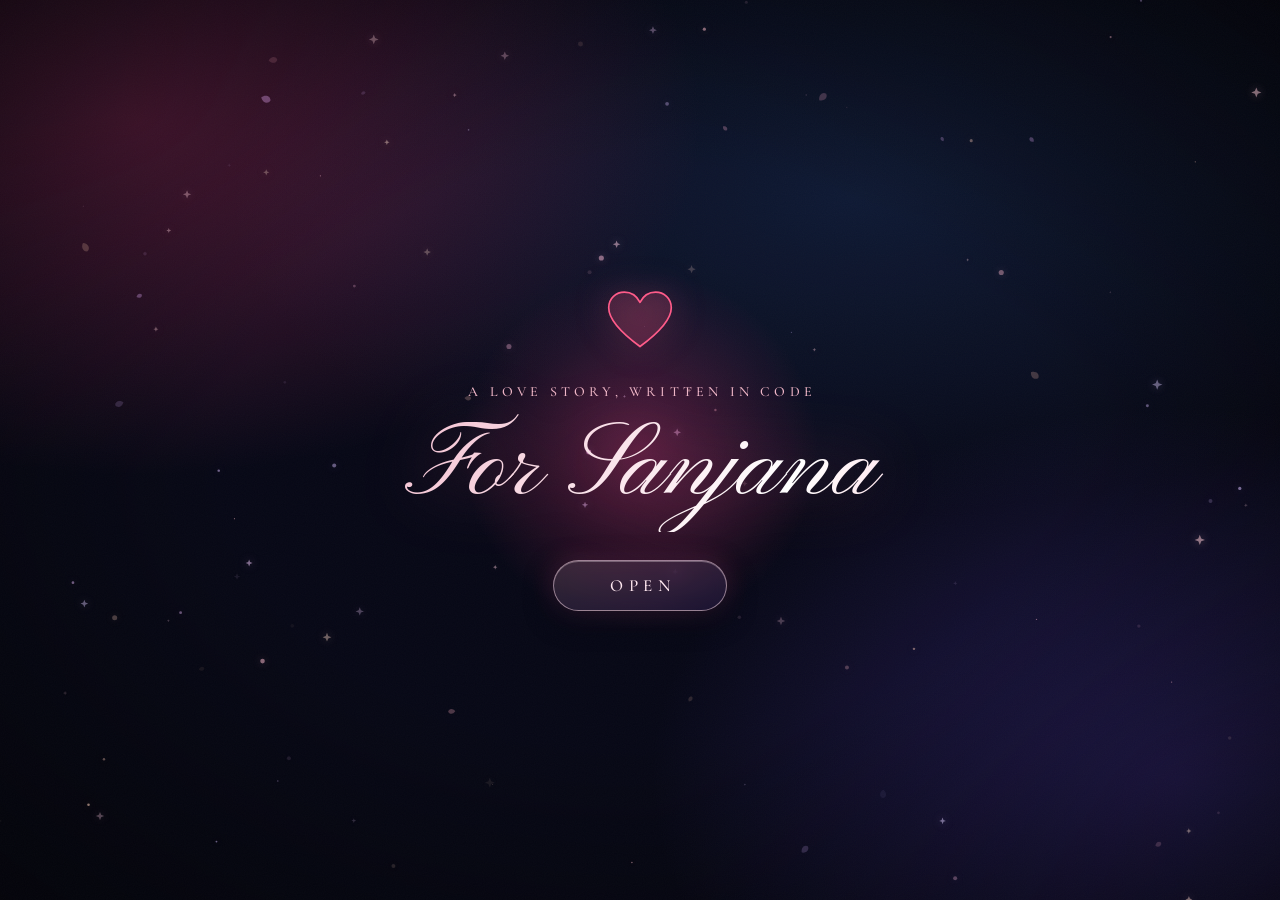
<file: index.html>
<!DOCTYPE html>
<html lang="en">
    <head>
        <title>For Sanjana — Our Love Story</title>
        <link rel="apple-touch-icon" sizes="180x180" href="images/apple-touch-icon.png" />
        <link rel="icon" type="image/png" sizes="32x32" href="images/favicon-32x32.png" />
        <link rel="icon" type="image/png" sizes="16x16" href="images/favicon-16x16.png" />
        <link rel="manifest" href="images/site.webmanifest" />
        <meta http-equiv="content-type" content="text/html; charset=UTF-8" />
        <meta name="viewport" content="width=device-width, initial-scale=1, viewport-fit=cover" />
        <meta name="description" content="A love story written in code — Aravind &amp; Sanjana, forever." />
        <meta property="og:title" content="For Sanjana — Our Love Story" />
        <meta property="og:description" content="A love story written in code — our forever." />
        <meta property="og:type" content="website" />
        <meta property="og:image" content="images/android-chrome-512x512.png" />
        <meta name="theme-color" content="#070816" />

        <!-- Google Fonts: serif for prose, mono for code, script for the names -->
        <link rel="preconnect" href="https://fonts.googleapis.com" />
        <link rel="preconnect" href="https://fonts.gstatic.com" crossorigin />
        <link href="https://fonts.googleapis.com/css2?family=Cormorant+Garamond:ital,wght@0,300;0,400;0,500;0,600;1,300;1,400;1,500&family=Fira+Code:wght@300;400;500&family=Pinyon+Script&display=swap" rel="stylesheet" />

        <script type="text/javascript">
            /* Lets the stylesheet hide the story until it is opened */
            document.documentElement.className = "js";
        </script>

        <link href="css/default.css" type="text/css" rel="stylesheet" />
        <script type="text/javascript" src="js/jquery.js"></script>
        <script type="text/javascript" src="js/garden.js"></script>
        <script type="text/javascript" src="js/functions.js"></script>
    </head>

    <body data-theme="rose" data-tint="intro">
        <!-- Background sparkle particles -->
        <canvas id="particleCanvas" aria-hidden="true"></canvas>

        <!-- Film grain over the night sky -->
        <div id="grain" aria-hidden="true"></div>

        <!-- Cover: the story starts when she opens it -->
        <div id="cover">
            <div class="cover-inner">
                <svg class="cover-heart" viewBox="0 0 100 90" aria-hidden="true">
                    <path pathLength="1" d="M50 84 C20 62 4 44 4 27 C4 13 15 4 27 4 C37 4 45 9 50 19 C55 9 63 4 73 4 C85 4 96 13 96 27 C96 44 80 62 50 84 Z" />
                </svg>
                <p id="coverNote" class="cover-note">A love story, written in code</p>
                <h1 class="cover-name">For Sanjana</h1>
                <button id="openBtn" type="button">Open</button>
            </div>
        </div>

        <div id="mainDiv">
            <div id="content">
                <div id="heartCol">
                    <div id="loveHeart">
                        <canvas id="garden" aria-hidden="true"></canvas>
                        <div id="heartDate" aria-hidden="true">
                            <div id="dateDay"></div>
                            <div id="dateYear"></div>
                        </div>
                        <div id="words">
                            <div id="messages">
                                <div class="lead">Sanjana, I have loved you for</div>
                                <div id="elapseDays"></div>
                                <div class="days-label">days</div>
                                <div id="elapseClock">
                                    <span id="elapseHrs" class="digit"></span><span class="time-label">hrs</span>
                                    <span id="elapseMin" class="digit"></span><span class="time-label">min</span>
                                    <span id="elapseSec" class="digit"></span><span class="time-label">sec</span>
                                </div>
                            </div>
                        </div>
                    </div>
                </div>

                <div id="storyCol">
                    <!-- One .scene per moment. data-day / data-year show inside the heart;
                         data-tint colour-grades the ambient glow for that chapter. -->
                    <div id="stage" aria-live="polite">
                        <div class="scene" data-tint="intro">
                            <h2 class="headline">I'm a software engineer,</h2>
                            <p class="body">so I wrote our love story<br />the only way I know how.</p>
                            <div class="code"><div>i = Boy(<span class="string">"Aravind"</span>)</div><div>u = Girl(<span class="string">"Sanjana"</span>)</div></div>
                        </div>

                        <div class="scene" data-day="Jan 20" data-year="2022" data-tint="met">
                            <h2 class="headline">I met you.</h2>
                            <p class="body">And just like that, I fell for you.</p>
                            <div class="code"><div>i.meet(u)</div></div>
                        </div>

                        <div class="scene" data-day="Jan 27" data-year="2022" data-tint="love">
                            <h2 class="headline">I said &ldquo;I love you.&rdquo;</h2>
                            <p class="body">Since then, I have found happiness<br />in every single day.</p>
                            <div class="code"><div>i.confess(u)</div><div>u.accepted(i)</div></div>
                        </div>

                        <div class="scene" data-day="Feb 11" data-year="2022" data-tint="hands">
                            <h2 class="headline">I held your hand.</h2>
                            <p class="body">And in that moment,<br />I knew you were the one.</p>
                            <div class="code"><div>hold_hands(u, i)</div></div>
                        </div>

                        <div class="scene" data-day="Every day" data-year="&infin;" data-tint="everyday">
                            <h2 class="headline">You are the greatest love of my life.</h2>
                            <p class="body">We keep falling in love with each other,<br />over and over again.</p>
                            <div class="code"><div><span class="keyword">while</span> <span class="keyword">True</span>:</div><div><span class="indent"></span><span class="keyword">if</span> u.with(i):</div><div><span class="indent"></span><span class="indent"></span>u = everything</div><div><span class="indent"></span><span class="keyword">else</span>:</div><div><span class="indent"></span><span class="indent"></span>everything = u</div></div>
                        </div>

                        <div class="scene" data-day="Dec 4" data-year="2022" data-tint="proposal">
                            <h2 class="headline">I asked. You said yes.</h2>
                            <p class="body">My heart has never beaten this fast.</p>
                            <div class="code"><div>i.propose(u, ring=<span class="keyword">True</span>)</div><div>our_future = <span class="keyword">Promise</span>(forever)</div></div>
                        </div>

                        <div class="scene" data-day="Jan 26" data-year="2023" data-tint="wedding">
                            <h2 class="headline">The most beautiful day.</h2>
                            <p class="body">We stood together, hand in hand, and made promises that will last a lifetime.</p>
                            <p class="body">You were the most beautiful bride<br />I had ever seen.</p>
                            <div class="code"><div>us = Family(<span class="string">"Aravind"</span>, <span class="string">"Sanjana"</span>)</div></div>
                        </div>

                        <div class="scene" data-day="Aug 3" data-year="2024" data-tint="daivik">
                            <p class="eyebrow">And then, a miracle</p>
                            <h2 id="daivikReveal" class="name daivik-name" data-reveal="daivik">Daivik</h2>
                            <p class="body">A tiny heartbeat. A new beginning.<br />Our son. Our whole world.</p>
                            <div class="code"><div>us.add(<span class="string">"Daivik"</span>)</div></div>
                        </div>

                        <div class="scene" data-day="Sep 9" data-year="2026" data-tint="deeyan">
                            <p class="eyebrow">And then, there were four</p>
                            <h2 id="deeyanReveal" class="name deeyan-name" data-reveal="deeyan">Deeyan</h2>
                            <p class="body">We loved you long before we met you.<br />Love didn't divide &mdash; it only grew.</p>
                            <div class="code"><div>us.add(<span class="string">"Deeyan"</span>)</div></div>
                        </div>

                        <div class="scene" data-tint="finale">
                            <p class="body finale">From two strangers to soulmates,</p>
                            <p class="body finale">from soulmates to a family of four &mdash;</p>
                            <h2 class="headline">this is our forever, Sanjana.</h2>
                        </div>

                        <div class="scene" data-tint="finale">
                            <div id="loveu">
                                You, Daivik and Deeyan &mdash;
                                <br />my entire world.
                                <div class="signature">Aravind</div>
                            </div>
                            <div id="family">
                                <div class="stat">
                                    <div class="stat-label">Married for</div>
                                    <div id="statMarried" class="stat-value"></div>
                                </div>
                                <div class="stat">
                                    <div class="stat-label">Daivik is</div>
                                    <div id="statDaivik" class="stat-value"></div>
                                </div>
                                <div class="stat">
                                    <div class="stat-label">Deeyan is</div>
                                    <div id="statDeeyan" class="stat-value"></div>
                                </div>
                            </div>
                            <div class="finale-actions">
                                <button id="replayBtn" type="button">Read it again</button>
                                <a id="clayFilmBtn" href="video/clay.html" target="_blank" rel="noopener">Sculpted in clay 🎬</a>
                            </div>
                        </div>
                    </div>

                    <div id="stageFoot">
                        <div id="hint"></div>
                        <div id="progress" aria-hidden="true"><div id="progressFill"></div></div>
                        <div id="dots" aria-hidden="true"></div>
                    </div>
                </div>
            </div>
        </div>

        <script type="text/javascript">
            /* --- Our dates (months are 0-based: 0 = January) --- */
            var together = new Date(2022, 0, 20, 13, 30, 0);
            var milestones = [
                { id: "statMarried", date: new Date(2023, 0, 26) },
                { id: "statDaivik", date: new Date(2024, 7, 3) },
                { id: "statDeeyan", date: new Date(2026, 8, 9) }
            ];
            /* The cover greets her differently on these days (month is 1-12 here) */
            var specialDays = [
                { month: 1, day: 20, note: "It all began on this day" },
                { month: 1, day: 26, note: "Happy anniversary, my love", theme: "champagne" },
                { month: 2, day: 14, note: "Happy Valentine's Day, my love" }
            ];

            if (!document.createElement("canvas").getContext) {
                var msg = document.createElement("div");
                msg.id = "errorMsg";
                msg.innerHTML = "Your browser doesn't support HTML5!<br/>Please use a modern browser.";
                document.body.appendChild(msg);
                $("#cover, #mainDiv").css("display", "none");
            } else {
                timeElapse(together);
                updateMilestones(milestones);
                setInterval(function () {
                    timeElapse(together);
                    updateMilestones(milestones);
                }, 500);
                initStory();
                initCover(specialDays, startStory);
            }
        </script>
    </body>
</html>
</file>
<file: css/default.css>
/* ============================================
   HEART OF SPADES — A love story, written in code
   Celestial Rose & Starlight theme
   ============================================ */

/* --- Google Fonts loaded in HTML --- */

:root {
    --bg: #070816;
    --ink: #f8eff6;
    --ink-soft: #b8a8cc;
    --gold: #f0b8c8;
    --gold-bright: #ffe8f0;
    --rose: #ff5c8a;
    --lavender: #c8adff;
    --sage: #a2c4b8;
    --panel: rgba(14, 13, 34, 0.74);
    --hairline: rgba(240, 184, 200, 0.22);
    --code-string: #ff9ebb;
    --code-keyword: #b99aff;
    --heart-a: #ff7aa2;
    --heart-b: #e03e73;
    --heart-glow: rgba(255, 92, 138, 0.55);
    --serif: 'Cormorant Garamond', 'Georgia', serif;
    --mono: 'Fira Code', 'Source Code Pro', 'Consolas', monospace;
    --script: 'Pinyon Script', 'Cormorant Garamond', cursive;
    /* Ambient aurora glow, re-graded per chapter by body[data-tint] below */
    --glow-a: rgba(214, 56, 116, 0.36);
    --glow-b: rgba(88, 62, 196, 0.34);
    --glow-c: rgba(56, 118, 210, 0.16);
}

/* Registered so the ambient glow can crossfade between chapters */
@property --glow-a {
    syntax: '<color>';
    inherits: true;
    initial-value: rgba(214, 56, 116, 0.36);
}

@property --glow-b {
    syntax: '<color>';
    inherits: true;
    initial-value: rgba(88, 62, 196, 0.34);
}

@property --glow-c {
    syntax: '<color>';
    inherits: true;
    initial-value: rgba(56, 118, 210, 0.16);
}

/* --- Chapter colour grades (set from each scene's data-tint) --- */
body[data-tint="met"] {
    --glow-a: rgba(236, 72, 138, 0.38);
    --glow-b: rgba(116, 68, 208, 0.32);
    --glow-c: rgba(246, 182, 140, 0.18);
}

body[data-tint="love"] {
    --glow-a: rgba(244, 52, 112, 0.44);
    --glow-b: rgba(128, 48, 176, 0.32);
    --glow-c: rgba(255, 140, 176, 0.20);
}

body[data-tint="hands"] {
    --glow-a: rgba(218, 82, 146, 0.36);
    --glow-b: rgba(76, 82, 198, 0.32);
    --glow-c: rgba(244, 176, 198, 0.18);
}

body[data-tint="everyday"] {
    --glow-a: rgba(192, 68, 158, 0.38);
    --glow-b: rgba(68, 92, 210, 0.34);
    --glow-c: rgba(255, 168, 204, 0.18);
}

body[data-tint="proposal"] {
    --glow-a: rgba(248, 64, 122, 0.44);
    --glow-b: rgba(136, 68, 212, 0.34);
    --glow-c: rgba(255, 210, 156, 0.22);
}

body[data-tint="wedding"] {
    --glow-a: rgba(238, 128, 158, 0.40);
    --glow-b: rgba(118, 74, 196, 0.30);
    --glow-c: rgba(255, 216, 162, 0.24);
}

body[data-tint="daivik"] {
    --glow-a: rgba(242, 148, 108, 0.38);
    --glow-b: rgba(196, 68, 128, 0.30);
    --glow-c: rgba(255, 220, 150, 0.24);
}

body[data-tint="deeyan"] {
    --glow-a: rgba(142, 92, 232, 0.40);
    --glow-b: rgba(72, 112, 224, 0.34);
    --glow-c: rgba(228, 176, 255, 0.22);
}

body[data-tint="finale"] {
    --glow-a: rgba(242, 64, 126, 0.42);
    --glow-b: rgba(108, 68, 214, 0.36);
    --glow-c: rgba(255, 202, 168, 0.22);
}

/* --- Champagne Starlight theme (anniversary; set via data-theme) ---
   Celestial Rose above is the default. This block only overrides the
   tokens, so every rule and chapter grade below it follows along. */
body[data-theme="champagne"] {
    --bg: #0c0918;
    --ink: #faefe8;
    --ink-soft: #cab6c8;
    --gold: #f4cda2;
    --gold-bright: #fff0db;
    --rose: #f0829c;
    --panel: rgba(20, 14, 32, 0.74);
    --hairline: rgba(244, 205, 162, 0.22);
    --code-string: #f9cfa0;
    --code-keyword: #f09bb4;
    --heart-a: #f7a8b8;
    --heart-b: #e26888;
    --heart-glow: rgba(240, 130, 156, 0.50);
    --glow-a: rgba(220, 124, 142, 0.36);
    --glow-b: rgba(112, 72, 180, 0.28);
    --glow-c: rgba(250, 206, 142, 0.20);
}

/* Champagne chapter grades (win over the rose grades by specificity) */
body[data-theme="champagne"][data-tint="met"] {
    --glow-a: rgba(226, 134, 146, 0.36);
    --glow-b: rgba(118, 76, 186, 0.28);
    --glow-c: rgba(252, 212, 148, 0.20);
}

body[data-theme="champagne"][data-tint="love"] {
    --glow-a: rgba(236, 98, 136, 0.38);
    --glow-b: rgba(128, 68, 178, 0.28);
    --glow-c: rgba(250, 192, 144, 0.18);
}

body[data-theme="champagne"][data-tint="hands"] {
    --glow-a: rgba(224, 128, 148, 0.35);
    --glow-b: rgba(112, 78, 188, 0.28);
    --glow-c: rgba(252, 206, 146, 0.19);
}

body[data-theme="champagne"][data-tint="everyday"] {
    --glow-a: rgba(214, 112, 156, 0.36);
    --glow-b: rgba(104, 82, 194, 0.30);
    --glow-c: rgba(250, 198, 148, 0.18);
}

body[data-theme="champagne"][data-tint="proposal"] {
    --glow-a: rgba(242, 96, 138, 0.40);
    --glow-b: rgba(132, 72, 196, 0.30);
    --glow-c: rgba(255, 216, 152, 0.22);
}

body[data-theme="champagne"][data-tint="wedding"] {
    --glow-a: rgba(238, 146, 142, 0.38);
    --glow-b: rgba(122, 78, 188, 0.28);
    --glow-c: rgba(255, 224, 158, 0.24);
}

body[data-theme="champagne"][data-tint="daivik"] {
    --glow-a: rgba(236, 142, 112, 0.37);
    --glow-b: rgba(168, 76, 142, 0.28);
    --glow-c: rgba(255, 218, 148, 0.22);
}

body[data-theme="champagne"][data-tint="deeyan"] {
    --glow-a: rgba(154, 102, 224, 0.36);
    --glow-b: rgba(88, 104, 212, 0.30);
    --glow-c: rgba(236, 186, 248, 0.18);
}

body[data-theme="champagne"][data-tint="finale"] {
    --glow-a: rgba(236, 108, 142, 0.39);
    --glow-b: rgba(118, 74, 196, 0.30);
    --glow-c: rgba(254, 214, 152, 0.22);
}

*, *::before, *::after {
    box-sizing: border-box;
    margin: 0;
    padding: 0;
}

html {
    font-size: 16px;
    background: var(--bg);
}

html,
body {
    height: 100%;
    height: 100dvh;
    overflow: hidden;
}

body {
    background: var(--bg);
    font-family: var(--serif);
    color: var(--ink);
    position: relative;
    overscroll-behavior: none;
    /* Taps and long-presses drive the story — never select text or zoom */
    touch-action: manipulation;
    -webkit-user-select: none;
    user-select: none;
    -webkit-touch-callout: none;
    -webkit-font-smoothing: antialiased;
    -webkit-tap-highlight-color: transparent;
}

/* --- Background: slow-drifting glows + vignette ---
   Fixed pseudo-elements instead of background-attachment: fixed,
   which is broken on iOS Safari. */
body::before {
    content: '';
    position: fixed;
    top: -20%;
    left: -20%;
    width: 140%;
    height: 140%;
    background:
        radial-gradient(ellipse 45% 40% at 22% 24%, var(--glow-a), transparent 70%),
        radial-gradient(ellipse 42% 42% at 80% 76%, var(--glow-b), transparent 70%),
        radial-gradient(ellipse 50% 36% at 62% 30%, var(--glow-c), transparent 70%);
    pointer-events: none;
    z-index: 0;
    animation: glowDrift 26s ease-in-out infinite alternate;
    transition: --glow-a 1.4s ease, --glow-b 1.4s ease, --glow-c 1.4s ease;
}

body::after {
    content: '';
    position: fixed;
    top: 0;
    left: 0;
    width: 100%;
    height: 100%;
    background: radial-gradient(ellipse at center, transparent 45%, rgba(0, 0, 0, 0.55) 100%);
    pointer-events: none;
    z-index: 0;
}

@keyframes glowDrift {
    from { transform: translate3d(-3%, -2%, 0) scale(1); }
    to   { transform: translate3d(3%, 3%, 0) scale(1.08); }
}

/* --- Film grain (stops the dark gradients banding on OLED) --- */
#grain {
    position: fixed;
    top: 0;
    left: 0;
    width: 100%;
    height: 100%;
    z-index: 4;
    pointer-events: none;
    opacity: 0.05;
    background-image: url("data:image/svg+xml,%3Csvg xmlns='http://www.w3.org/2000/svg' width='160' height='160'%3E%3Cfilter id='n'%3E%3CfeTurbulence type='fractalNoise' baseFrequency='0.9' numOctaves='2' stitchTiles='stitch'/%3E%3C/filter%3E%3Crect width='160' height='160' filter='url(%23n)' opacity='0.6'/%3E%3C/svg%3E");
}

/* --- Sparkle / Particle Canvas (above the page so bursts are never hidden) --- */
#particleCanvas {
    position: fixed;
    top: 0;
    left: 0;
    width: 100%;
    height: 100%;
    z-index: 5;
    pointer-events: none;
}

/* --- Cover --- */
#cover {
    display: none;
    position: fixed;
    top: 0;
    left: 0;
    width: 100%;
    height: 100%;
    height: 100dvh;
    z-index: 20;
    align-items: center;
    justify-content: center;
    padding: 24px;
    text-align: center;
    transition: opacity 1.2s ease, transform 1.2s ease, filter 1.2s ease;
}

.js #cover {
    display: flex;
}

.opened #cover {
    opacity: 0;
    transform: scale(1.06);
    filter: blur(8px);
    pointer-events: none;
}

.cover-inner {
    position: relative;
    display: flex;
    flex-direction: column;
    align-items: center;
    max-width: 100%;
}

.cover-inner::before {
    content: '';
    position: absolute;
    top: 50%;
    left: 50%;
    width: min(360px, 88vw);
    height: min(360px, 88vw);
    background: radial-gradient(circle, var(--glow-a) 0%, transparent 70%);
    transform: translate(-50%, -50%);
    pointer-events: none;
    z-index: -1;
}

.cover-heart {
    width: 68px;
    height: 62px;
    overflow: visible;
    filter: drop-shadow(0 0 16px rgba(255, 92, 138, 0.65));
    animation: coverBeat 1.8s ease-in-out 2.6s infinite;
}

.cover-heart path {
    fill: rgba(255, 92, 138, 0);
    stroke: var(--rose);
    stroke-width: 2.5;
    stroke-linecap: round;
    stroke-linejoin: round;
    stroke-dasharray: 1;
    stroke-dashoffset: 1;
    animation:
        coverDraw 2.4s ease-in-out 0.3s forwards,
        coverFill 1.6s ease 2.1s forwards;
}

.cover-note {
    margin-top: 32px;
    font-size: 14px;
    font-weight: 500;
    letter-spacing: 0.3em;
    text-indent: 0.3em;
    text-transform: uppercase;
    color: var(--gold);
    animation: fadeInUp 1.4s ease-out 0.9s both;
}

.cover-name {
    margin-top: 6px;
    padding: 0 12px;
    font-family: var(--script);
    font-size: 104px;
    font-size: clamp(60px, 16.5vw, 104px);
    font-weight: 400;
    line-height: 1.22;
    color: var(--gold-bright);
    background: linear-gradient(120deg, #f3bfd0 0%, #ffffff 38%, #ffd1e0 55%, #f6d5b8 75%, #f3bfd0 100%);
    background-size: 220% auto;
    -webkit-background-clip: text;
    background-clip: text;
    -webkit-text-fill-color: transparent;
    filter: drop-shadow(0 0 34px rgba(236, 96, 152, 0.42));
    animation:
        fadeInUp 1.6s ease-out 1.4s both,
        foilShimmer 7s ease-in-out 3.2s infinite;
}

#openBtn {
    margin-top: 28px;
    min-width: 174px;
    padding: 14px 42px;
    background: linear-gradient(160deg, rgba(240, 184, 200, 0.16), rgba(142, 92, 232, 0.12));
    border: 1px solid rgba(255, 220, 234, 0.52);
    border-radius: 999px;
    box-shadow:
        0 8px 28px rgba(4, 5, 16, 0.5),
        0 0 26px rgba(236, 96, 152, 0.22),
        inset 0 1px 0 rgba(255, 240, 248, 0.3);
    backdrop-filter: blur(8px);
    -webkit-backdrop-filter: blur(8px);
    color: var(--gold-bright);
    font-family: var(--serif);
    font-size: 17px;
    font-weight: 500;
    letter-spacing: 0.32em;
    text-indent: 0.32em;
    text-transform: uppercase;
    cursor: pointer;
    transition: background 0.4s ease, border-color 0.4s ease, box-shadow 0.4s ease, transform 0.2s ease;
    animation: fadeInUp 1.6s ease-out 2.3s both;
}

#openBtn:hover,
#openBtn:focus-visible {
    background: linear-gradient(160deg, rgba(240, 184, 200, 0.26), rgba(142, 92, 232, 0.2));
    border-color: var(--gold-bright);
    box-shadow:
        0 10px 32px rgba(4, 5, 16, 0.58),
        0 0 38px rgba(236, 96, 152, 0.38),
        inset 0 1px 0 rgba(255, 244, 250, 0.42);
    outline: none;
}

#openBtn:active {
    transform: scale(0.96);
}

@keyframes coverDraw {
    to { stroke-dashoffset: 0; }
}

@keyframes coverFill {
    to { fill: rgba(255, 92, 138, 0.16); }
}

@keyframes foilShimmer {
    0%, 100% { background-position: 0% 50%; }
    50%      { background-position: 100% 50%; }
}

@keyframes coverBeat {
    0%, 100% { transform: scale(1); }
    12%      { transform: scale(1.12); }
    24%      { transform: scale(1); }
    36%      { transform: scale(1.07); }
    52%      { transform: scale(1); }
}

/* --- Main Layout ---
   The whole story fits one screen: heart on top, the current scene
   beneath it. Nothing scrolls. */
#mainDiv {
    position: fixed;
    top: 0;
    left: 0;
    width: 100%;
    height: 100%;
    height: 100dvh;
    z-index: 1;
    /* iOS Safari only delivers taps on non-buttons that look clickable */
    cursor: pointer;
}

.js #mainDiv {
    opacity: 0;
    transition: opacity 1.6s ease 0.5s;
}

.js .opened #mainDiv {
    opacity: 1;
}

#content {
    display: flex;
    flex-direction: column;
    align-items: center;
    width: 100%;
    max-width: 600px;
    height: 100%;
    margin: 0 auto;
    padding: 12px 20px 10px;
    padding-top: max(12px, env(safe-area-inset-top));
    padding-bottom: max(10px, env(safe-area-inset-bottom));
    padding-left: max(20px, env(safe-area-inset-left));
    padding-right: max(20px, env(safe-area-inset-right));
}

#heartCol {
    flex: none;
    display: flex;
    justify-content: center;
    width: 100%;
}

#storyCol {
    flex: 1 1 0;
    display: flex;
    flex-direction: column;
    width: 100%;
    min-height: 0;
}

/* --- Heart Panel --- */
#loveHeart {
    position: relative;
    width: min(88vw, 520px);
    max-width: calc(45vh * 1.069);
    max-width: calc(45svh * 1.069);
    aspect-ratio: 620 / 580;
}

/* Soft glow that wakes up once the heart is whole */
#loveHeart::before {
    content: '';
    position: absolute;
    top: 6%;
    left: 6%;
    right: 6%;
    bottom: 12%;
    background: radial-gradient(ellipse at 50% 45%, var(--glow-a), rgba(142, 92, 232, 0.16) 48%, transparent 72%);
    opacity: 0.26;
    transition: opacity 2.6s ease;
    pointer-events: none;
}

#loveHeart.complete::before {
    opacity: 1;
}

#garden {
    position: relative;
    display: block;
    width: 100%;
    height: 100%;
}

#loveHeart.complete #garden {
    animation: heartBeat 1.9s ease-in-out infinite;
}

@keyframes heartBeat {
    0%, 100% { transform: scale(1); }
    10%      { transform: scale(1.028); }
    22%      { transform: scale(1); }
    34%      { transform: scale(1.016); }
    50%      { transform: scale(1); }
}

/* One thump + ring from the heart on every chapter change */
#loveHeart.thump {
    animation: heartThump 0.65s ease-out;
}

@keyframes heartThump {
    0%       { transform: scale(1); }
    18%      { transform: scale(1.035); }
    38%      { transform: scale(1); }
    55%      { transform: scale(1.018); }
    100%     { transform: scale(1); }
}

#loveHeart.thump::after {
    content: '';
    position: absolute;
    top: 50%;
    left: 50%;
    width: 42%;
    aspect-ratio: 1;
    border: 1px solid rgba(255, 190, 214, 0.58);
    border-radius: 50%;
    pointer-events: none;
    animation: heartRing 0.9s ease-out forwards;
}

@keyframes heartRing {
    from { opacity: 0.8; transform: translate(-50%, -50%) scale(0.55); }
    to   { opacity: 0; transform: translate(-50%, -50%) scale(1.9); }
}

/* --- The date inside the heart ---
   font-size comes from adjustWordsPosition(), so sizes here are in em. */
#heartDate,
#words {
    position: absolute;
    left: 50%;
    width: 64%;
    transform: translateX(-50%);
    font-size: 17px;
    line-height: 1.3;
    text-align: center;
    color: var(--ink);
    pointer-events: none;
}

#heartDate {
    top: 29%;
    transition: opacity 0.45s ease, transform 0.5s ease, filter 0.45s ease;
}

#heartDate.changing,
.finished #heartDate {
    opacity: 0;
    transform: translateX(-50%) translateY(5px) scale(0.96);
    filter: blur(4px);
}

#dateDay {
    display: inline-flex;
    align-items: center;
    justify-content: center;
    gap: 0.55em;
    font-size: 0.92em;
    font-weight: 500;
    font-variant-numeric: lining-nums;
    letter-spacing: 0.38em;
    text-indent: 0.38em;
    text-transform: uppercase;
    color: var(--gold);
}

#dateDay:not(:empty)::before,
#dateDay:not(:empty)::after {
    content: '';
    display: inline-block;
    width: 1.1em;
    height: 1px;
    background: linear-gradient(90deg, transparent, rgba(240, 184, 200, 0.6), transparent);
}

#dateYear {
    font-size: 4.3em;
    font-weight: 300;
    font-variant-numeric: lining-nums;
    line-height: 1.08;
    letter-spacing: 0.03em;
    color: var(--gold-bright);
    text-shadow: 0 0 34px rgba(240, 110, 164, 0.48);
    transition: font-size 0.9s ease;
}

/* --- The running count (finale) --- */
#words {
    top: 27%;
}

#messages {
    opacity: 0;
    transition: opacity 2.6s ease 0.6s;
}

.finished #messages {
    opacity: 1;
}

#messages .lead {
    font-size: 1.05em;
    font-style: italic;
    letter-spacing: 0.02em;
}

#elapseDays {
    font-size: 3.9em;
    font-weight: 300;
    font-variant-numeric: lining-nums;
    line-height: 1.1;
    letter-spacing: 0.02em;
    color: var(--gold-bright);
    text-shadow: 0 0 34px rgba(240, 110, 164, 0.52);
}

#messages .days-label {
    font-size: 0.85em;
    font-weight: 500;
    letter-spacing: 0.42em;
    text-indent: 0.42em;
    text-transform: uppercase;
    color: var(--gold);
}

#elapseClock {
    margin-top: 0.5em;
    font-size: 0.9em;
    white-space: nowrap;
}

#elapseClock .digit {
    display: inline-block;
    min-width: 1.3em;
    font-family: var(--mono);
    font-size: 1em;
    font-weight: 300;
    color: var(--gold-bright);
}

#elapseClock .time-label {
    margin: 0 0.5em 0 0.2em;
    font-size: 0.72em;
    font-weight: 500;
    letter-spacing: 0.14em;
    text-transform: uppercase;
    color: var(--ink-soft);
}

#elapseClock .time-label:last-child {
    margin-right: 0;
}

/* --- Stage + Scenes --- */
#stage {
    position: relative;
    flex: 1 1 0;
    min-height: 0;
}

#stage .scene {
    position: absolute;
    top: 0;
    left: 0;
    width: 100%;
    height: 100%;
    display: flex;
    flex-direction: column;
    align-items: center;
    justify-content: center;
    text-align: center;
    visibility: hidden;
    opacity: 0;
}

#stage .scene.active {
    visibility: visible;
    opacity: 1;
}

#stage .scene.leaving {
    visibility: visible;
    opacity: 0;
    transform: scale(0.985);
    filter: blur(6px);
    transition: opacity 0.5s ease, transform 0.5s ease, filter 0.5s ease;
}

/* Each child of a scene arrives on its own */
.js #stage .piece {
    opacity: 0;
    transform: translateY(18px) scale(0.99);
    filter: blur(8px);
    transition: opacity 1s ease, transform 1s ease, filter 1s ease;
}

.js #stage .piece.in {
    opacity: 1;
    transform: translateY(0) scale(1);
    filter: blur(0);
}

#stage .piece + .piece {
    margin-top: 14px;
    margin-top: clamp(8px, 1.8svh, 18px);
}

#stage .headline {
    font-size: 30px;
    font-size: clamp(24px, 4.2svh, 40px);
    font-weight: 500;
    line-height: 1.2;
    letter-spacing: 0.01em;
    color: var(--gold-bright);
    text-shadow: 0 0 36px rgba(236, 96, 152, 0.36);
    text-wrap: balance;
}

#stage .body {
    font-size: 19px;
    font-size: clamp(16px, 2.6svh, 23px);
    font-style: italic;
    line-height: 1.4;
    letter-spacing: 0.015em;
    color: var(--ink);
    text-wrap: balance;
}

#stage .body.finale {
    font-size: clamp(19px, 3.1svh, 28px);
}

#stage .body.finale + .body.finale {
    margin-top: 2px;
}

#stage .eyebrow {
    font-size: 13px;
    font-weight: 500;
    letter-spacing: 0.3em;
    text-indent: 0.3em;
    text-transform: uppercase;
    color: var(--gold);
}

/* --- The boys' names --- */
#stage .name {
    margin-top: 2px;
    font-size: 64px;
    font-size: clamp(50px, 9.4svh, 88px);
    font-weight: 600;
    line-height: 1.1;
    letter-spacing: 0.06em;
    /* Only transition the properties that actually change — avoids layout thrash */
    transition: opacity 1s ease, transform 1s ease, color 1.6s ease, text-shadow 1.6s ease;
}

#stage .daivik-name {
    color: #d6b69e;
}

#stage .daivik-name.revealed {
    color: #fff2de;
    text-shadow:
        0 0 18px rgba(255, 214, 156, 0.68),
        0 0 44px rgba(242, 148, 108, 0.45),
        0 0 84px rgba(255, 92, 138, 0.32);
}

/* Deeyan — celestial wisteria-lavender, distinct from Daivik's starlight gold */
#stage .deeyan-name {
    color: #b49ee0;
}

#stage .deeyan-name.revealed {
    color: #f0e8ff;
    text-shadow:
        0 0 18px rgba(208, 180, 255, 0.72),
        0 0 44px rgba(154, 112, 242, 0.48),
        0 0 84px rgba(112, 138, 255, 0.35);
}

/* --- Code: his signature on every moment --- */
#stage .code {
    display: inline-block;
    max-width: calc(100vw - 32px);
    min-height: 2.2em;
    padding: 10px 18px;
    background: linear-gradient(160deg, rgba(22, 18, 48, 0.74), rgba(9, 8, 24, 0.86));
    border: 1px solid rgba(240, 184, 200, 0.24);
    border-radius: 12px;
    box-shadow:
        0 12px 32px rgba(3, 4, 14, 0.52),
        0 0 24px rgba(142, 92, 232, 0.1),
        inset 0 1px 0 rgba(255, 230, 242, 0.16);
    backdrop-filter: blur(10px);
    -webkit-backdrop-filter: blur(10px);
    font-family: var(--mono);
    font-size: 13px;
    font-size: clamp(11.5px, 1.75svh, 14px);
    line-height: 1.6;
    text-align: left;
    white-space: nowrap;
    overflow-x: auto;
    color: #e6dbed;
}

#stage .code > div {
    min-height: 1.6em;
}

#stage .code .string {
    color: var(--code-string);
    text-shadow: 0 0 14px rgba(255, 158, 187, 0.3);
}

#stage .code .keyword {
    color: var(--code-keyword);
    font-weight: 500;
    text-shadow: 0 0 14px rgba(185, 154, 255, 0.3);
}

#stage .code .indent {
    display: inline-block;
    width: 2.2em;
}

#stage .code .cursor {
    display: inline-block;
    width: 2px;
    height: 1.1em;
    margin-left: 2px;
    background: var(--gold-bright);
    box-shadow: 0 0 8px var(--rose);
    vertical-align: text-bottom;
    animation: cursorBlink 1s steps(1) infinite;
}

@keyframes cursorBlink {
    0%, 100% { opacity: 1; }
    50% { opacity: 0; }
}

/* --- Sign-off scene --- */
#loveu {
    font-size: 22px;
    font-size: clamp(18px, 2.9svh, 26px);
    font-style: italic;
    line-height: 1.35;
    color: var(--ink);
}

#loveu .signature {
    margin-top: 2px;
    font-family: var(--script);
    font-size: 2.15em;
    font-style: normal;
    line-height: 1.15;
    color: var(--gold-bright);
    text-shadow: 0 0 28px rgba(236, 96, 152, 0.42);
}

#family {
    display: flex;
    justify-content: center;
    width: 100%;
    max-width: 440px;
    padding: 12px 6px;
    background: linear-gradient(160deg, rgba(22, 18, 48, 0.62), rgba(9, 8, 24, 0.76));
    border: 1px solid var(--hairline);
    border-radius: 16px;
    box-shadow:
        0 10px 28px rgba(3, 4, 14, 0.45),
        inset 0 1px 0 rgba(255, 230, 242, 0.14);
    backdrop-filter: blur(8px);
    -webkit-backdrop-filter: blur(8px);
}

#family .stat {
    flex: 1 1 0;
    min-width: 0;
    padding: 0 4px;
    text-align: center;
    opacity: 0;
    transform: translateY(10px);
    transition: opacity 0.9s ease, transform 0.9s ease;
}

#family.in .stat {
    opacity: 1;
    transform: translateY(0);
}

#family.in .stat:nth-child(2) {
    transition-delay: 0.18s;
}

#family.in .stat:nth-child(3) {
    transition-delay: 0.36s;
}

#family .stat + .stat {
    border-left: 1px solid var(--hairline);
}

#family .stat-label {
    font-size: 11px;
    font-weight: 500;
    letter-spacing: 0.16em;
    text-indent: 0.16em;
    text-transform: uppercase;
    color: var(--ink-soft);
}

#family .stat-value {
    margin-top: 2px;
    font-size: 14px;
    font-size: clamp(12px, 3.5vw, 15px);
    letter-spacing: 0.03em;
    white-space: nowrap;
    color: var(--ink-soft);
}

#family .stat-value b {
    font-variant-numeric: lining-nums;
    font-size: 24px;
    font-size: clamp(19px, 5.4vw, 26px);
    font-weight: 500;
    color: var(--gold-bright);
    text-shadow: 0 0 18px rgba(240, 110, 164, 0.42);
}

.js #stage .finale-actions {
    display: flex;
    gap: 10px;
    align-items: center;
    justify-content: center;
    flex-wrap: wrap;
    margin-top: 4px;
}

.js #stage #replayBtn {
    padding: 9px 24px;
    background: linear-gradient(160deg, rgba(240, 184, 200, 0.12), rgba(142, 92, 232, 0.08));
    border: 1px solid rgba(240, 184, 200, 0.38);
    border-radius: 999px;
    box-shadow: 0 4px 18px rgba(3, 4, 14, 0.38);
    color: var(--gold-bright);
    font-family: var(--serif);
    font-size: 13px;
    font-weight: 500;
    letter-spacing: 0.2em;
    text-indent: 0.2em;
    text-transform: uppercase;
    cursor: pointer;
    transition: opacity 1s ease, transform 1s ease, filter 1s ease, background 0.3s ease, border-color 0.3s ease, color 0.3s ease, box-shadow 0.3s ease;
}

.js #stage #replayBtn:hover,
.js #stage #replayBtn:focus-visible {
    background: linear-gradient(160deg, rgba(240, 184, 200, 0.22), rgba(142, 92, 232, 0.16));
    border-color: rgba(255, 224, 238, 0.72);
    box-shadow: 0 0 26px rgba(236, 96, 152, 0.32);
    color: var(--gold-bright);
    outline: none;
}

.js #stage #replayBtn:active {
    transform: scale(0.96);
}

.js #stage #clayFilmBtn {
    display: inline-block;
    padding: 9px 22px;
    background: linear-gradient(160deg, rgba(204, 88, 70, 0.16), rgba(226, 176, 62, 0.10));
    border: 1px solid rgba(226, 176, 62, 0.40);
    border-radius: 999px;
    box-shadow: 0 4px 18px rgba(3, 4, 14, 0.38);
    color: var(--gold-bright);
    font-family: var(--serif);
    font-size: 13px;
    font-weight: 500;
    letter-spacing: 0.14em;
    text-transform: uppercase;
    text-decoration: none;
    cursor: pointer;
    transition: opacity 1s ease, transform 1s ease, filter 1s ease, background 0.3s ease, border-color 0.3s ease, color 0.3s ease, box-shadow 0.3s ease;
}

.js #stage #clayFilmBtn:hover,
.js #stage #clayFilmBtn:focus-visible {
    background: linear-gradient(160deg, rgba(204, 88, 70, 0.28), rgba(226, 176, 62, 0.20));
    border-color: rgba(245, 200, 100, 0.78);
    box-shadow: 0 0 26px rgba(226, 176, 62, 0.35);
    color: #fff;
    outline: none;
}

.js #stage #clayFilmBtn:active {
    transform: scale(0.96);
}

/* --- Footer: hint + progress dots --- */
#stageFoot {
    flex: none;
    display: flex;
    flex-direction: column;
    align-items: center;
    justify-content: flex-end;
    height: 52px;
}

#hint {
    font-size: 11.5px;
    font-weight: 500;
    letter-spacing: 0.24em;
    text-indent: 0.24em;
    text-transform: uppercase;
    color: var(--ink-soft);
    opacity: 0;
    transition: opacity 0.4s ease;
}

#hint.show {
    opacity: 1;
    transition: opacity 1.2s ease;
    animation: hintPulse 2.6s ease-in-out 1.2s infinite;
}

@keyframes hintPulse {
    0%, 100% { opacity: 1; }
    50%      { opacity: 0.35; }
}

/* Story progress, mirroring the growing heart */
#progress {
    width: min(180px, 50vw);
    height: 2px;
    margin-top: 9px;
    border-radius: 2px;
    background: rgba(240, 184, 200, 0.18);
}

#progressFill {
    position: relative;
    width: 0;
    height: 100%;
    border-radius: 2px;
    background: linear-gradient(90deg, var(--rose), var(--gold-bright));
    transition: width 0.7s ease;
}

#progressFill::after {
    content: '';
    position: absolute;
    top: 50%;
    right: -3px;
    width: 6px;
    height: 6px;
    border-radius: 50%;
    background: var(--gold-bright);
    box-shadow: 0 0 8px rgba(255, 138, 182, 0.85);
    transform: translateY(-50%);
}

#dots {
    display: flex;
    gap: 6px;
    margin-top: 8px;
    padding-bottom: 4px;
}

#dots span {
    position: relative;
    width: 5px;
    height: 5px;
    border-radius: 3px;
    background: rgba(240, 184, 200, 0.26);
    cursor: pointer;
    transition: width 0.5s ease, background 0.5s ease, box-shadow 0.5s ease;
}

#dots span::before {
    content: '';
    position: absolute;
    top: -8px;
    bottom: -8px;
    left: -3px;
    right: -3px;
}

#dots span.on {
    width: 18px;
    background: var(--gold-bright);
    box-shadow: 0 0 8px rgba(255, 138, 182, 0.6);
}

/* --- Floating Hearts (tap / hold) ---
   The rAF loop in functions.js drives each one via transform + opacity. */
#heartLayer {
    position: fixed;
    top: 0;
    left: 0;
    width: 100%;
    height: 100%;
    overflow: hidden;
    pointer-events: none;
    z-index: 30;
}

.heart {
    position: absolute;
    top: -9px;
    left: -10px;
    width: 20px;
    height: 18px;
    pointer-events: none;
    will-change: transform, opacity;
}

.heart::before,
.heart::after {
    content: '';
    position: absolute;
    top: 0;
    width: 10px;
    height: 16px;
    border-radius: 10px 10px 0 0;
    background: linear-gradient(135deg, var(--heart-a), var(--heart-b));
    box-shadow: 0 0 10px var(--heart-glow);
}

.heart::before {
    left: 10px;
    transform-origin: 0 100%;
    transform: rotate(-45deg);
}

.heart::after {
    left: 0;
    transform-origin: 100% 100%;
    transform: rotate(45deg);
}

/* --- Error Message --- */
#errorMsg {
    width: 100%;
    text-align: center;
    font-size: 20px;
    position: absolute;
    top: 100px;
    left: 0;
    color: var(--rose);
}

/* --- Smooth entrance animation --- */
@keyframes fadeInUp {
    from {
        opacity: 0;
        transform: translateY(18px);
    }
    to {
        opacity: 1;
        transform: translateY(0);
    }
}

/* --- Responsive ---
   Phone portrait is the design; these only adjust around it. */

/* Narrow phones */
@media (max-width: 520px) {
    .cover-note {
        font-size: 12px;
        letter-spacing: 0.24em;
        text-indent: 0.24em;
    }

    #content {
        padding-left: max(16px, env(safe-area-inset-left));
        padding-right: max(16px, env(safe-area-inset-right));
    }

    #stage .code {
        padding: 9px 14px;
    }
}

/* Very small phones (iPhone SE, etc.) */
@media (max-width: 375px) {
    #stage .eyebrow {
        font-size: 11.5px;
        letter-spacing: 0.22em;
        text-indent: 0.22em;
    }

    #stage .code {
        padding: 8px 12px;
        font-size: 11.5px;
    }

    #family {
        padding: 10px 4px;
    }

    #family .stat-label {
        font-size: 10px;
        letter-spacing: 0.1em;
        text-indent: 0.1em;
    }
}

/* Standard & compact mobile viewports (e.g. iPhone SE 667px or in-app browsers) */
@media (max-height: 740px) {
    #loveHeart {
        max-width: calc(42vh * 1.069);
        max-width: calc(42svh * 1.069);
    }

    #stage .piece + .piece {
        margin-top: clamp(6px, 1.4svh, 14px);
    }

    #stageFoot {
        height: 46px;
    }
}

/* Very short screens: give the words even more of the height */
@media (max-height: 620px) {
    #loveHeart {
        max-width: calc(38vh * 1.069);
        max-width: calc(38svh * 1.069);
    }

    #stage .code {
        padding: 6px 12px;
        line-height: 1.45;
    }
}

/* Phone on its side: heart and words sit side by side */
@media (orientation: landscape) and (max-height: 520px) {
    #content {
        flex-direction: row;
        align-items: center;
        max-width: none;
        gap: 24px;
    }

    #heartCol {
        width: auto;
    }

    #loveHeart {
        width: 46vw;
        max-width: calc(88vh * 1.069);
        max-width: calc(88svh * 1.069);
    }

    #storyCol {
        height: 100%;
    }
}

/* --- Reduced motion: keep the story, drop the ambient movement --- */
@media (prefers-reduced-motion: reduce) {
    body::before,
    .cover-heart,
    .cover-name,
    #hint.show,
    #loveHeart.complete #garden,
    #loveHeart.thump,
    #loveHeart.thump::after {
        animation: none;
    }

    .cover-heart path {
        animation: none;
        stroke-dashoffset: 0;
        fill: rgba(255, 92, 138, 0.16);
    }

    .js #stage .piece,
    #stage .scene.leaving,
    #progressFill {
        transition: none;
    }

    .js #stage .piece {
        filter: none;
        transform: none;
    }
}
</file>
